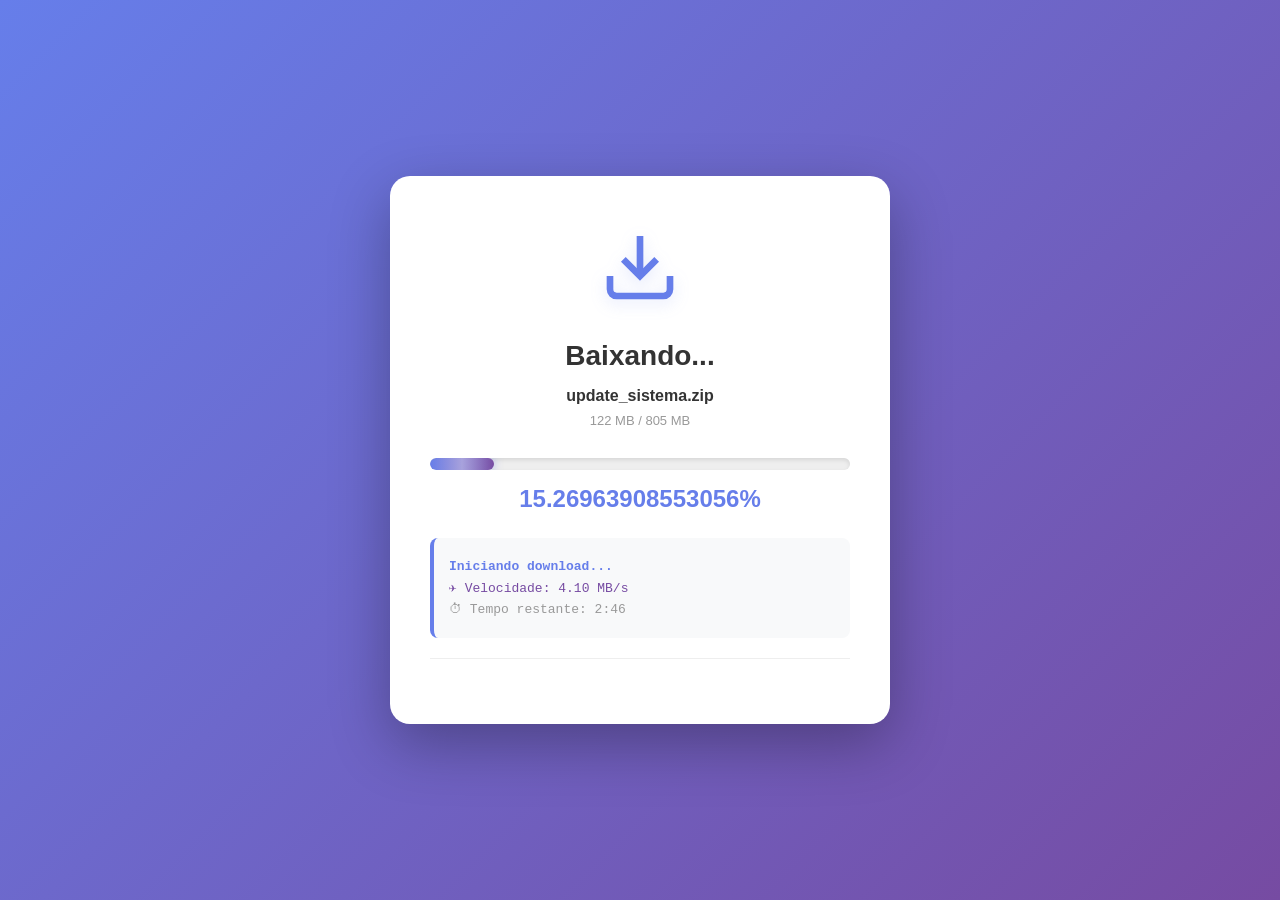
<file: desafios/Download_Infinito/index.html>
<!DOCTYPE html>
<html lang="pt-BR">
<head>
    <meta charset="UTF-8">
    <meta name="viewport" content="width=device-width, initial-scale=1.0">
    <title>Download EYFAX</title>
    <link rel="stylesheet" href="style.css">
</head>
<body>
    <div class="container">
        <div class="card">
            <!-- Ícone de Download -->
            <div class="icon-container">
                <svg class="download-icon" viewBox="0 0 24 24" fill="none" stroke="currentColor" stroke-width="2">
                    <path d="M21 15v4a2 2 0 0 1-2 2H5a2 2 0 0 1-2-2v-4"></path>
                    <polyline points="7 10 12 15 17 10"></polyline>
                    <line x1="12" y1="15" x2="12" y2="3"></line>
                </svg>
            </div>

            <!-- Título -->
            <h1>Baixando...</h1>

            <!-- Informações -->
            <div class="info">
                <p id="filename">arquivo_importante.zip</p>
                <p id="size-info"><span id="downloaded">0</span> MB / <span id="total">1024</span> MB</p>
            </div>

            <!-- Barra de Progresso -->
            <div class="progress-bar-container">
                <div class="progress-bar" id="progressBar"></div>
            </div>

            <!-- Percentual -->
            <p class="percentage" id="percentage">0%</p>

            <!-- Status -->
            <div class="status-box">
                <p id="status">Iniciando download...</p>
                <p id="speed">Velocidade: 0 MB/s</p>
                <p id="time">Tempo restante: --:--</p>
            </div>

            <!-- Detalhes Técnicos -->
            <div class="details">
            
            </div>
        </div>
    </div>

    <script src="script.js"></script>
</body>
</html>
</file>
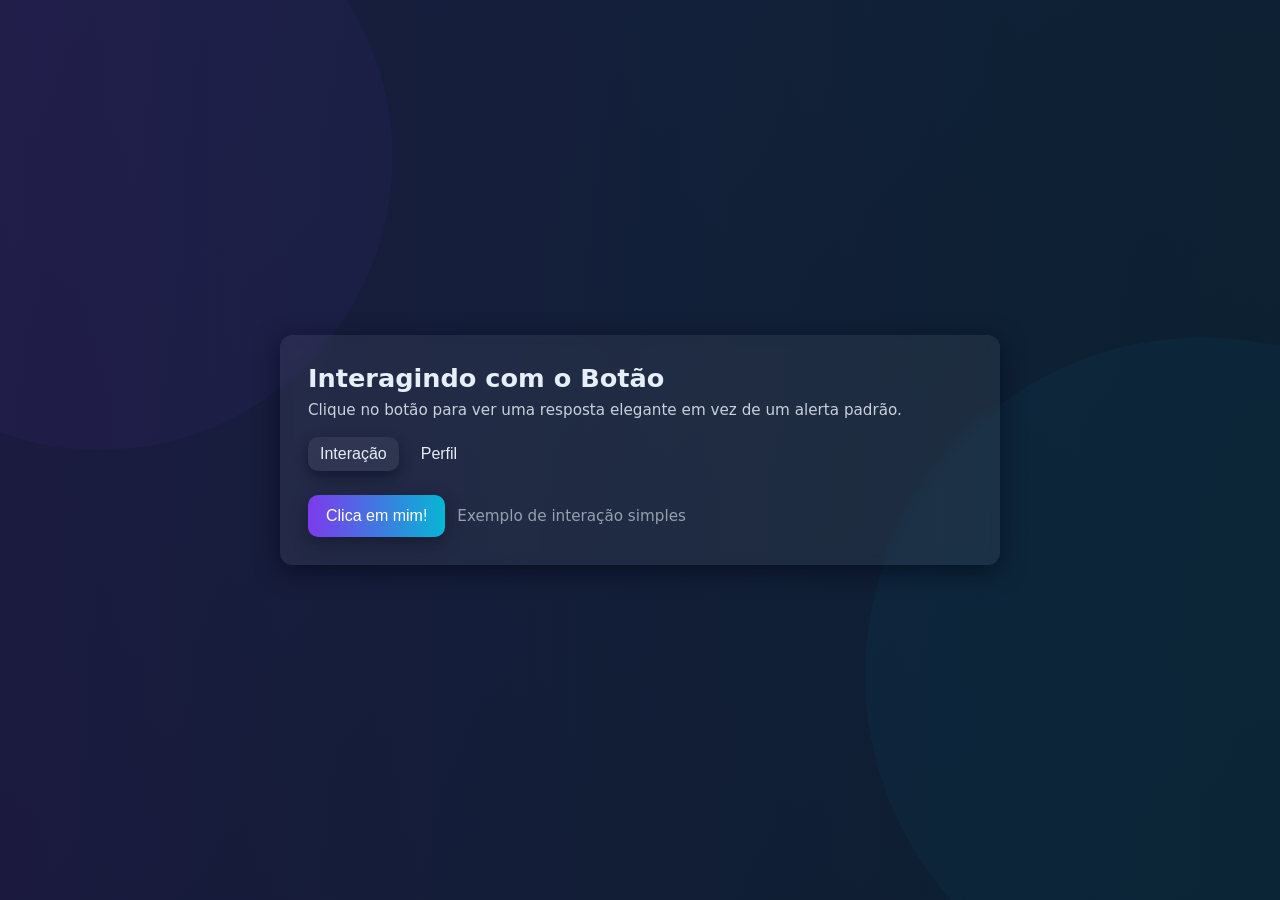
<file: desafios/Site_interacao/index.html>
<!DOCTYPE html>
<html lang="pt-BR">
<head>
    <meta charset="UTF-8">
    <meta name="viewport" content="width=device-width, initial-scale=1.0">
    <title>Interação JS</title>
    <link rel="stylesheet" href="style.css">
    <meta name="description" content="Exemplo simples de interação com JavaScript">
</head>
<body>
    <div class="container">
        <div class="card">
            <header>
                <h1>Interagindo com o Botão</h1>
                <p class="lead muted">Clique no botão para ver uma resposta elegante em vez de um alerta padrão.</p>
            </header>

            <main>
                <nav class="tabs">
                    <button class="tab-btn btn active" data-tab="interaction">Interação</button>
                    <button class="tab-btn btn" data-tab="profile">Perfil</button>
                </nav>

                <section id="tab-interaction" class="tab-content">
                    <div class="actions">
                        <button id="actionBtn" class="btn">Clica em mim!</button>
                        <div class="muted">Exemplo de interação simples</div>
                    </div>
                </section>

                <section id="tab-profile" class="tab-content" style="display:none">
                    <div class="profile">
                        <div class="profile-avatar" aria-hidden="true"></div>
                        <div class="profile-info">
                            <h2 id="profileName">Usuário Exemplo</h2>
                            <p id="profileBio" class="muted">Esta é uma bio rápida sobre o usuário. Clique em editar para alterar.</p>
                            <div class="profile-actions">
                                <button id="changeAvatar" class="btn">Alterar foto</button>
                                <button id="removeAvatar" class="btn" style="background:#ef4444">Remover foto</button>
                                <button id="editProfile" class="btn">Editar perfil</button>
                                <button id="logout" class="btn" style="background:#e11d48">Sair</button>
                            </div>
                            <input id="avatarInput" type="file" accept="image/*" style="display:none">
                        </div>
                    </div>
                </section>
            </main>
        </div>
    </div>

    <canvas id="matrix" aria-hidden="true"></canvas>

    <div id="toast" class="toast" aria-live="polite"></div>

    <script src="java.js"></script>
</body>
</html>
</file>
<file: desafios/Download_Infinito/style.css>
* {
    margin: 0;
    padding: 0;
    box-sizing: border-box;
}

body {
    font-family: 'Segoe UI', Tahoma, Geneva, Verdana, sans-serif;
    background: linear-gradient(135deg, #667eea 0%, #764ba2 100%);
    min-height: 100vh;
    display: flex;
    justify-content: center;
    align-items: center;
    padding: 20px;
}

.container {
    width: 100%;
    max-width: 500px;
}

.card {
    background: white;
    border-radius: 20px;
    padding: 50px 40px;
    box-shadow: 0 20px 60px rgba(0, 0, 0, 0.3);
    animation: slideIn 0.6s ease-out;
}

@keyframes slideIn {
    from {
        opacity: 0;
        transform: translateY(30px);
    }
    to {
        opacity: 1;
        transform: translateY(0);
    }
}

/* Ícone de Download */
.icon-container {
    text-align: center;
    margin-bottom: 30px;
}

.download-icon {
    width: 80px;
    height: 80px;
    color: #667eea;
    animation: bounce 2s ease-in-out infinite;
    filter: drop-shadow(0 4px 8px rgba(102, 126, 234, 0.2));
}

@keyframes bounce {
    0%, 100% {
        transform: translateY(0);
    }
    50% {
        transform: translateY(10px);
    }
}

/* Título */
h1 {
    text-align: center;
    color: #333;
    font-size: 28px;
    margin-bottom: 15px;
    font-weight: 600;
}

/* Informações */
.info {
    text-align: center;
    margin-bottom: 30px;
}

.info p {
    color: #666;
    font-size: 14px;
    margin: 5px 0;
}

#filename {
    font-weight: 600;
    color: #333;
    font-size: 16px;
    margin-bottom: 8px;
}

#size-info {
    font-size: 13px;
    color: #999;
}

/* Barra de Progresso */
.progress-bar-container {
    width: 100%;
    height: 12px;
    background: #eee;
    border-radius: 10px;
    overflow: hidden;
    margin-bottom: 15px;
    box-shadow: inset 0 2px 4px rgba(0, 0, 0, 0.1);
}

.progress-bar {
    height: 100%;
    background: linear-gradient(90deg, #667eea 0%, #764ba2 100%);
    border-radius: 10px;
    width: 0%;
    animation: fillProgress 2s ease-in-out infinite;
    box-shadow: 0 0 10px rgba(102, 126, 234, 0.5);
    position: relative;
    overflow: hidden;
}

.progress-bar::after {
    content: '';
    position: absolute;
    top: 0;
    left: 0;
    right: 0;
    bottom: 0;
    background: linear-gradient(90deg, transparent, rgba(255, 255, 255, 0.4), transparent);
    animation: shimmer 2s infinite;
}

@keyframes fillProgress {
    0% {
        width: 0%;
    }
    90% {
        width: 95%;
    }
    100% {
        width: 100%;
    }
}

@keyframes shimmer {
    0% {
        transform: translateX(-100%);
    }
    100% {
        transform: translateX(100%);
    }
}

/* Percentual */
.percentage {
    text-align: center;
    font-size: 24px;
    font-weight: bold;
    color: #667eea;
    margin-bottom: 25px;
}

/* Caixa de Status */
.status-box {
    background: #f8f9fa;
    border-left: 4px solid #667eea;
    padding: 15px;
    border-radius: 8px;
    margin-bottom: 20px;
}

.status-box p {
    font-size: 13px;
    color: #555;
    margin: 6px 0;
    font-family: 'Courier New', monospace;
}

#status {
    color: #667eea;
    font-weight: 600;
}

#speed {
    color: #764ba2;
}

#time {
    color: #999;
}

/* Detalhes */
.details {
    text-align: center;
    padding-top: 15px;
    border-top: 1px solid #eee;
}

.details p {
    font-size: 12px;
    color: #999;
    animation: pulse 2s ease-in-out infinite;
}

@keyframes pulse {
    0%, 100% {
        opacity: 0.6;
    }
    50% {
        opacity: 1;
    }
}

/* Responsivo */
@media (max-width: 600px) {
    .card {
        padding: 40px 25px;
    }

    h1 {
        font-size: 24px;
    }

    .download-icon {
        width: 60px;
        height: 60px;
    }
}
</file>
<file: desafios/Site_interacao/style.css>
:root{
    --bg1: #0f172a;
    --bg2: #0b1220;
    --card: rgba(255,255,255,0.06);
    --accent: #7c3aed;
    --accent-2: #06b6d4;
    --text: #e6eef8;
}
*{box-sizing:border-box}
html,body{height:100%;margin:0}
body{
    font-family: Inter, system-ui, -apple-system, "Segoe UI", Roboto, "Helvetica Neue", Arial;
    color:var(--text);
    -webkit-font-smoothing:antialiased;
    display:flex;
    align-items:center;
    justify-content:center;
    padding:32px;
    /* Layered background: decorative SVG (data-URI) + base gradient */
    background-image: url('data:image/svg+xml;utf8,<svg xmlns="http://www.w3.org/2000/svg" viewBox="0 0 1200 800"><defs><linearGradient id="g" x1="0" x2="1"><stop offset="0" stop-color="%237c3aed" stop-opacity="0.12"/><stop offset="1" stop-color="%2306b6d4" stop-opacity="0.08"/></linearGradient></defs><rect width="100%" height="100%" fill="url(%23g)"/><circle cx="120" cy="140" r="260" fill="%237c3aed" fill-opacity="0.05"/><circle cx="1100" cy="600" r="300" fill="%2306b6d4" fill-opacity="0.04"/></svg>'), linear-gradient(135deg,var(--bg1),var(--bg2));
    background-repeat: no-repeat, no-repeat;
    background-position: center center, center center;
    background-size: cover, cover;
}
.container{
    width:100%;
    max-width:720px;
}
.card{
    background:var(--card);
    border-radius:12px;
    padding:28px;
    box-shadow:0 6px 24px rgba(2,6,23,0.6);
    backdrop-filter: blur(6px);
}
h1{margin:0 0 8px;font-size:1.6rem}
p.lead{margin:0 0 18px;color:rgba(230,238,248,0.85)}
.actions{display:flex;gap:12px;align-items:center}
.btn{
    background: linear-gradient(90deg,var(--accent),var(--accent-2));
    color:white;border:0;padding:12px 18px;border-radius:10px;
    font-size:1rem;cursor:pointer;transition:transform .14s ease, box-shadow .14s ease, opacity .14s;
    box-shadow:0 6px 18px rgba(12,12,30,0.45);
}
.btn:active{transform:translateY(1px) scale(.997)}
.btn:hover{box-shadow:0 10px 28px rgba(12,12,30,0.55)}
.muted{color:rgba(230,238,248,0.6);font-size:.95rem}

/* Toast */
.toast{
    position:fixed;left:50%;transform:translateX(-50%);bottom:32px;
    background:linear-gradient(90deg, rgba(0,0,0,0.5), rgba(10,10,20,0.6));
    color:var(--text);padding:12px 16px;border-radius:10px;opacity:0;pointer-events:none;
    transition:opacity .28s ease, transform .28s cubic-bezier(.2,.9,.3,1);
}
.toast.show{opacity:1;pointer-events:auto;transform:translateX(-50%) translateY(-6px)}

/* Cursor follower */
.cursor-follower{
    position:fixed;top:0;left:0;width:36px;height:36px;border-radius:50%;pointer-events:none;
    transform:translate3d(-50%,-50%,0);transition:width .18s ease,height .18s ease,opacity .18s,filter .18s;
    mix-blend-mode: screen;z-index:9999;opacity:0;
    background: radial-gradient(circle at 30% 30%, rgba(124,58,237,0.95), rgba(6,182,212,0.55) 60%, rgba(124,58,237,0.06) 100%);
    filter: blur(8px) saturate(1.05);
}
.cursor-follower.active{transform:translate3d(-50%,-50%,0) scale(1.6);filter:blur(6px) saturate(1.2)}

/* Tabs & Profile */
.tabs{display:flex;gap:10px;margin:8px 0 18px}
.tab-btn{padding:8px 12px;background:transparent;color:var(--text);box-shadow:none}
.tab-btn.active{background:rgba(255,255,255,0.06);box-shadow:0 6px 14px rgba(2,6,23,0.45)}
.tab-content{padding-top:6px}
.profile{display:flex;gap:18px;align-items:center}
.profile-avatar{width:96px;height:96px;border-radius:18px;background:linear-gradient(135deg,var(--accent),var(--accent-2));box-shadow:0 8px 24px rgba(12,12,30,0.45)}
.profile-avatar{background-size:cover;background-position:center;cursor:pointer;display:flex;align-items:center;justify-content:center;color:rgba(255,255,255,0.9);font-weight:700}
.profile-avatar.has-image{box-shadow:0 10px 28px rgba(2,6,23,0.55)}
.profile-info h2{margin:0 0 6px}
.profile-actions{display:flex;gap:8px;margin-top:12px}


/* Matrix canvas */
#matrix{
    position:fixed;
    inset:0;
    width:100%;
    height:100%;
    z-index:9998;
    pointer-events:none;
    display:none; /* shown when ativo */
    mix-blend-mode:screen;
}



/* Responsive */
@media (max-width:520px){
    .card{padding:20px}
    h1{font-size:1.25rem}
    .actions{flex-direction:column;align-items:stretch}
    .btn{width:100%}
}
</file>
